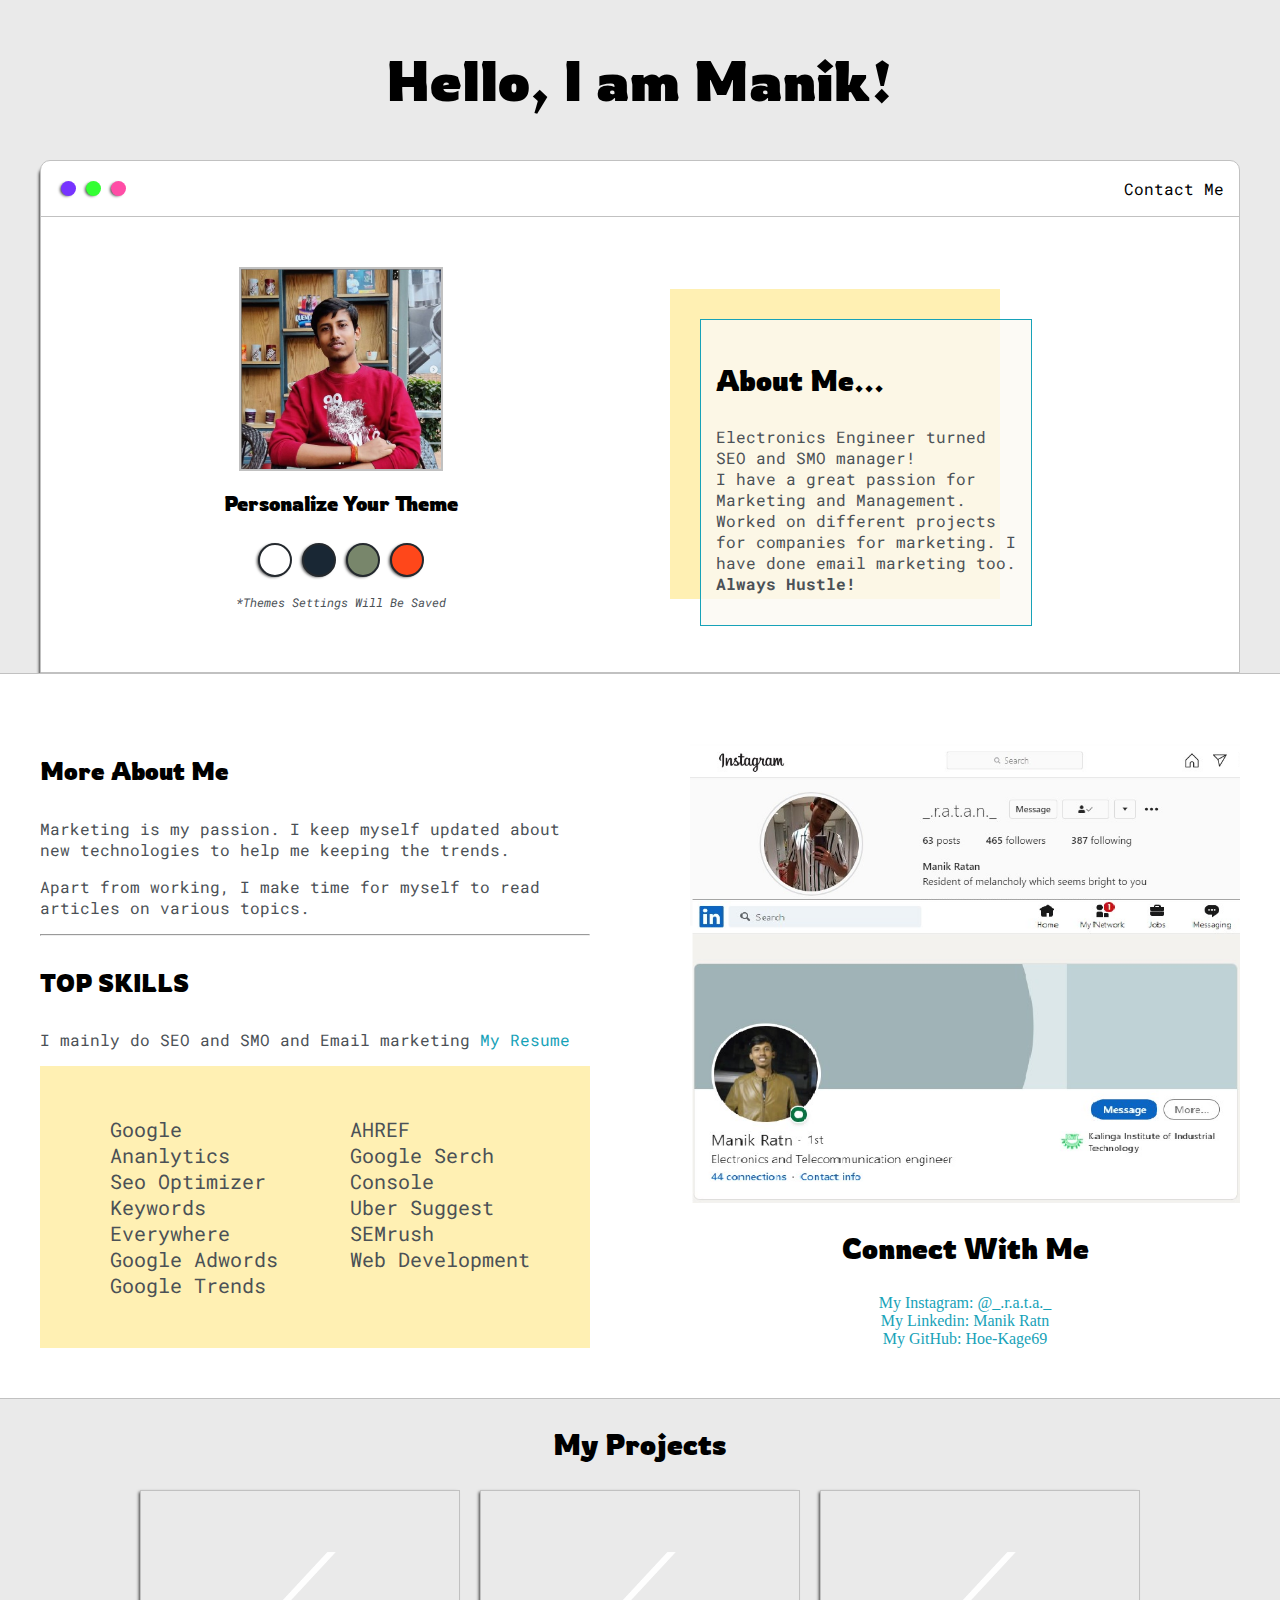
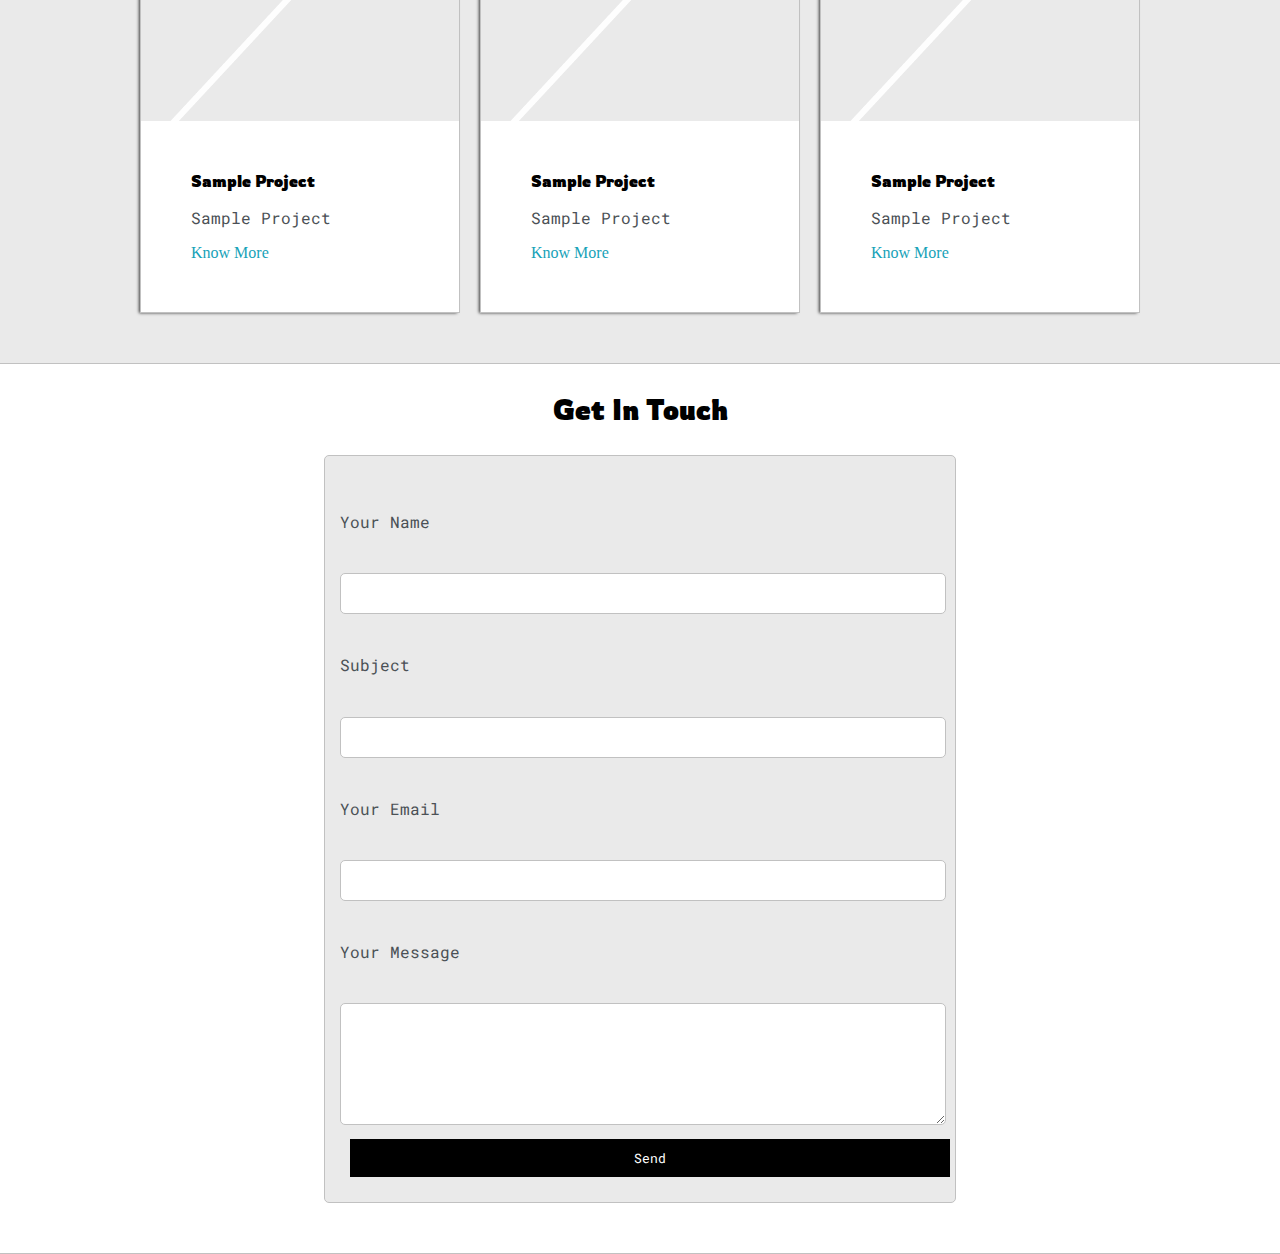
<file: index.html>
<!DOCTYPE html>
<html>

<head>
    <!-- Global site tag (gtag.js) - Google Analytics -->
    <script async src="https://www.googletagmanager.com/gtag/js?id=G-4ZQ8384XVJ"></script>
    <script>
        window.dataLayer = window.dataLayer || [];

        function gtag() {
            dataLayer.push(arguments);
        }
        gtag('js', new Date());
        gtag('config', 'G-4ZQ8384XVJ');
    </script>

    <!-- Begin Inspectlet Asynchronous Code -->
    <script type="text/javascript">
        (function() {
            window.__insp = window.__insp || [];
            __insp.push(['wid', 977074136]);
            var ldinsp = function() {
                if (typeof window.__inspld != "undefined") return;
                window.__inspld = 1;
                var insp = document.createElement('script');
                insp.type = 'text/javascript';
                insp.async = true;
                insp.id = "inspsync";
                insp.src = ('https:' == document.location.protocol ? 'https' : 'http') + '://cdn.inspectlet.com/inspectlet.js?wid=977074136&r=' + Math.floor(new Date().getTime() / 3600000);
                var x = document.getElementsByTagName('script')[0];
                x.parentNode.insertBefore(insp, x);
            };
            setTimeout(ldinsp, 0);
        })();
    </script>
    <!-- End Inspectlet Asynchronous Code -->
    <title>Manik Ratn</title>

    <meta name="viewport" content="width=device-width, 
        initial-scale=1, maximum-scale=1,minimu;maximum-scale=1" />

    <link href="https://fonts.googleapis.com/css2?family=Rowdies:wght@700&display=swap" rel="stylesheet">

    <link href="https://fonts.googleapis.com/css2?family=Roboto+Mono:wght@500&family=Rowdies:wght@700&display=swap" rel="stylesheet">

    <link rel="stylesheet" type="text/css" href="default.css">

    <link id="theme-style" rel="stylesheet" type="text/css" href="">
</head>

<body>

    <section class="s1">
        <div class="main-container">
            <div class="greeting-wrapper">
                <h1>Hello, I am Manik!</h1>
            </div>

            <div class="intro-wrapper">
                <div class="nav-wrapper">
                    <div class="dots-wrapper">
                        <div id="dot-1" class="browser-dot"></div>
                        <div id="dot-2" class="browser-dot"></div>
                        <div id="dot-3" class="browser-dot"></div>
                    </div>

                    <ul id="navigation">
                        <li><a href="index.html#contact">Contact Me</a></li>
                    </ul>
                </div>

                <div class="left-column">
                    <img id="profile_pic" src="images/profile-manik.jpg">
                    <h5 style='text-align: center; line-height: 0;'>Personalize Your Theme</h5>

                    <div id="theme-options-wrapper">
                        <div data-mode='light' id="light-mode" class="theme-dot"></div>
                        <div data-mode='blue' id="blue-mode" class="theme-dot"></div>
                        <div data-mode='green' id="green-mode" class="theme-dot"></div>
                        <div data-mode='orange' id="orange-mode" class="theme-dot"></div>
                    </div>

                    <p id="settings-note">*Themes Settings Will Be Saved</p>

                </div>

                <div class="right-column">
                    <div id="preview-shadow">
                        <div id="preview">
                            <h3>About Me...</h3>
                            <p>
                                Electronics Engineer turned SEO and SMO manager!<br/> I have a great passion for Marketing and Management. Worked on different projects for companies for marketing. I have done email marketing too.<br/>
                                <b>Always Hustle!</b>
                            </p>
                        </div>
                    </div>
                </div>
            </div>
        </div>
    </section>

    <section class="s2">
        <div class="main-container">
            <div class="about-wrapper">
                <div class="about-me">
                    <h4>More About Me</h4>

                    <p>Marketing is my passion. I keep myself updated about new technologies to help me keeping the trends.</p>

                    <p>Apart from working, I make time for myself to read articles on various topics.</p>

                    <hr>

                    <h4>TOP SKILLS</h4>

                    <p>I mainly do SEO and SMO and Email marketing
                        <a target="_blank" href="images/manik-cv.pdf">My Resume</a></p>

                    <div id="skills">
                        <ul>
                            <li>Google Ananlytics</li>
                            <li>Seo Optimizer</li>
                            <li>Keywords Everywhere</li>
                            <li>Google Adwords</li>
                            <li>Google Trends</li>
                        </ul>

                        <ul>
                            <li>AHREF</li>
                            <li>Google Serch Console</li>
                            <li>Uber Suggest</li>
                            <li>SEMrush</li>
                            <li>Web Development</li>
                        </ul>
                    </div>

                </div>




                <div class="social-link">
                    <img id="social_img" src="images/linkedin.png">
                    <h3>Connect With Me</h3>

                    <a target="_blank" href="https://www.instagram.com/_.r.a.t.a.n._/">My Instagram: @_.r.a.t.a._</a>
                    <a target="_blank" href="https://www.linkedin.com/in/manik-ratn-8b83a1145/">My Linkedin: Manik Ratn</a>
                    <a target="_blank" href="https://www.linkedin.com/in/manik-ratn-8b83a1145/">My GitHub: Hoe-Kage69</a>
                </div>

            </div>
        </div>
    </section>

    <section class="s1">
        <div class="main-container">
            <h3 style="text-align: center;">My Projects</h3>

            <div class="post-wrapper">
                <div>
                    <div class="post">
                        <img class="thumbnail" src="images/blank.png">
                        <div class="post-preview">
                            <h6 class="post-title">Sample Project</h6>
                            <p class="post-intro">Sample Project</p>
                            <a href="https://github.com/">Know More</a>
                        </div>
                    </div>
                </div>

                <div>
                    <div class="post">
                        <img id="mujjiic" class="thumbnail" src="images/blank.png">
                        <div class="post-preview">
                            <h6 class="post-title">Sample Project</h6>
                            <p class="post-intro">Sample Project</p>
                            <a href="https://github.com/">Know More</a>
                        </div>
                    </div>
                </div>

                <div>
                    <div class="post">
                        <img class="thumbnail" src="images/blank.png">
                        <div class="post-preview">
                            <h6 class="post-title">Sample Project</h6>
                            <p class="post-intro">Sample Project</p>
                            <a href="https://github.com/">Know More</a>
                        </div>
                    </div>
                </div>

            </div>
        </div>
    </section>

    <section class="s2">
        <div class="main-container">
            <a href=""></a>
            <h3 style="text-align: center;">Get In Touch</h3>

            <form id="contact-form">
                <a name="contact"></a>

                <label>Your Name</label>
                <input class="input-field" type="text" name="name">

                <label>Subject</label>
                <input class="input-field" type="text" name="subject">

                <label>Your Email</label>
                <input class="input-field" type="text" name="email">

                <label>Your Message</label>
                <textarea class="input-field" name="message"></textarea>

                <input id="submit-btn" type="submit" value="Send">
            </form>
        </div>
    </section>

    <script type="text/javascript" src="script.js"></script>

</body>

</html>
</file>
<file: default.css>
:root{
    --mainColor:#eaeaea;
    --secondaryColor:#fff;

    --borderColor:#c1c1c1;
    
    --mainText:black;
    --secondaryText:#4b5156;

    --themeDotBorder:#24292e;

    --previewBg:rgb(251,249,243,0.8);
    --previewShadow:#fff0b3;

    --buttonColor:black;
}


html, body{
    padding: 0;
    margin: 0;
}

body *{
    transition: 0.5s;
}


h1, h2, h3, h4, h5, h6, strong{
    color: var(--mainText) ;
    font-family: 'Rowdies', cursive;
}

p, li, span, label, input, textarea{
    color: var(--secondaryText);
    font-family: 'Roboto Mono', monospace;
}

a{
    text-decoration: none;
    color: #17a2b8;
}

ul{
    list-style: none;
}

h1 { font-size: 56px;}
h2 { font-size: 36px;}
h3 { font-size: 28px;}
h4 { font-size: 24px;}
h5 { font-size: 20px;}
h6 { font-size: 16px;}


.s1{
    background-color: var(--mainColor);
    border-bottom: 1px solid var(--borderColor);
    overflow: auto;
}

.s2{
    background-color: var(--secondaryColor);
    border-bottom: 1px solid var(--borderColor);
    overflow: auto;
}

.main-container{
    width: 1200px;
    margin: 0 auto;
}


.greeting-wrapper{
    display: grid;
    text-align: center;
    align-content: center;
    min-height: 10em;
}

.intro-wrapper{
    background-color: var(--secondaryColor);
    border: 1px solid var(--borderColor);
    border-radius: 10px 10px 0 0 ;

    -webkit-box-shadow: -2px 5px 3px -1px rgba(0,0,0,0.75);
    -moz-box-shadow: -2px 5px 3px -1px rgba(0,0,0,0.75);
    box-shadow: -2px 5px 3px -1px rgba(0,0,0,0.75);

    display: grid;
    grid-template-columns: 1fr 1fr;
    grid-template-areas: 
        'nav-wrapper nav-wrapper '
        'left-column right-column'
    
    ;
}

.nav-wrapper{
    border-radius: 10px 10px 0 0 ;
    grid-area: nav-wrapper;
    border-bottom: 1px solid var(--borderColor);
    display: flex;
    justify-content: space-between;
    align-items: center;
}


#navigation a{
    color: var(--mainText);
}

#navigation{
    margin: 0;
    padding: 10px;
}

#navigation li{
    display: inline-block;
    margin-right: 5px;
    margin-left: 5px;
}

.dots-wrapper{
    display: flex;
    padding: 15px;
}

#dot-1{
    background-color: #7733ff;
}

#dot-2{
    background-color: #33ff33;
}

#dot-3{
    background-color: #ff4da6;
}

.browser-dot{
    background-color: black;
    height: 15px;
    width: 15px;
    border-radius: 50%;
    margin: 5px;

    -webkit-box-shadow: -2px 1px 3px -1px rgba(0,0,0,0.75);
    -moz-box-shadow: -2px 1px 3px -1px rgba(0,0,0,0.75);
    box-shadow: -2px 1px 3px -1px rgba(0,0,0,0.75);


}

.left-column{
    grid-area: left-column;   
    padding-top: 50px;
    padding-bottom: 50px;  
}

#profile_pic{
    display: block;
    margin: 0 auto;

    height: 200px;
    width: 200px;
    object-fit: cover;
    border: 2px solid var(--borderColor);
}


#theme-options-wrapper{
    display: flex;
    justify-content: center;
}

.theme-dot{
    height: 30px;
    width: 30px;
    background-color: black;
    border-radius: 50%;

    margin: 5px;
    border: 2px solid var(--themeDotBorder);

    -webkit-box-shadow: -2px 1px 3px -1px rgba(0,0,0,0.75);
    -moz-box-shadow: -2px 1px 3px -1px rgba(0,0,0,0.75);
    box-shadow: -2px 1px 3px -1px rgba(0,0,0,0.75);
    
    cursor: pointer;
}

.theme-dot:hover{
    border-width: 5px;
}

#light-mode{
    background-color: #fff;
}

#blue-mode{
    background-color: #192734;
}

#green-mode{
    background-color: #78866b;
}

#orange-mode{
    background-color: #ff471a;
}


#settings-note{
    font-size: 12px;
    font-style: italic;
    text-align: center;
}




.right-column{
    grid-area: right-column;   
    display: grid;
    align-content: center;
    padding-top: 50px;
    padding-left: 30px;
    padding-bottom: 50px;
}

#preview-shadow{
    background-color: var(--previewShadow);
    width: 300px;
    height: 280px;
    padding-left: 30px;
    padding-top: 30px;
}

#preview{
    width: 300px;
    border: 1.5px solid #17a2b8 ;
    background-color: var(--previewBg) ;
    padding: 15px;
    position: relative;
}


.about-wrapper{
    display: grid;
    grid-template-columns: repeat(auto-fit, minmax(320px, 1fr));
    padding-top: 50px;
    padding-bottom: 50px;
    gap: 100px;
}

#skills{
    display: flex;
    justify-content: space-evenly;
    background-color: var(--previewShadow);
    padding: 30px;
    font-size: 20px;
}

.social-link{
    display: grid;
    align-content: center;
    text-align: center;
}

#social_img{
    padding-top: 20px;
    width: 100%;
}


.post-wrapper{
    display: grid;
    grid-template-columns: repeat(auto-fit, 320px);
    gap: 20px;
    justify-content: center;
    padding-bottom: 50px;
}

.post{
    border: 1px solid var(--borderColor);

    -webkit-box-shadow: -2px 1px 3px -1px rgba(0,0,0,0.75);
    -moz-box-shadow: -2px 1px 3px -1px rgba(0,0,0,0.75);
    box-shadow: -2px 1px 3px -1px rgba(0,0,0,0.75);
    
}

.thumbnail{
    display: block;
    width: 100%;
    height: 230px;
    object-fit: cover;
}


.post-preview{
    background-color: white;
    padding: 50px;
}

.post-title{
    color: black;
    margin: 0;
}

.post-intro{
    color: #4b5156;
    font-size: 16px;
}


#contact-form{
    display: block;
    max-width: 600px;
    margin: 0 auto;
    border: 1px solid var(--borderColor);
    padding: 15px;
    border-radius: 5px;
    background-color: var(--mainColor);
    margin-bottom: 50px;
}

#contact-form label{
    line-height: 2.7cm;
}

#contact-form textarea{
    min-height: 100px;
    font-size: 14px;
}

.input-field{
    width: 100%;
    padding-top: 10px;
    padding-bottom: 10px;
    background-color: var(--secondaryColor);
    border-radius: 5px;
    border: 1px solid var(--borderColor);
    font-size: 14px;
}

#submit-btn{
    margin: 10px;
    width: 100%;
    padding-top: 10px;
    padding-bottom: 10px;
    color: white;
    background-color: var(--buttonColor);
    border: none;
}



@media screen and (max-width: 1200px){
    .main-container{
        width: 95%;
    }
}

@media screen and (max-width: 800px){
    .intro-wrapper{
        grid-template-columns: 1fr 1fr;
        grid-template-areas: 
            'nav-wrapper '
            'left-column'
            'right-column'
        
        ;
    }

    .right-column{
        justify-content: center;
    }
}
</file>
